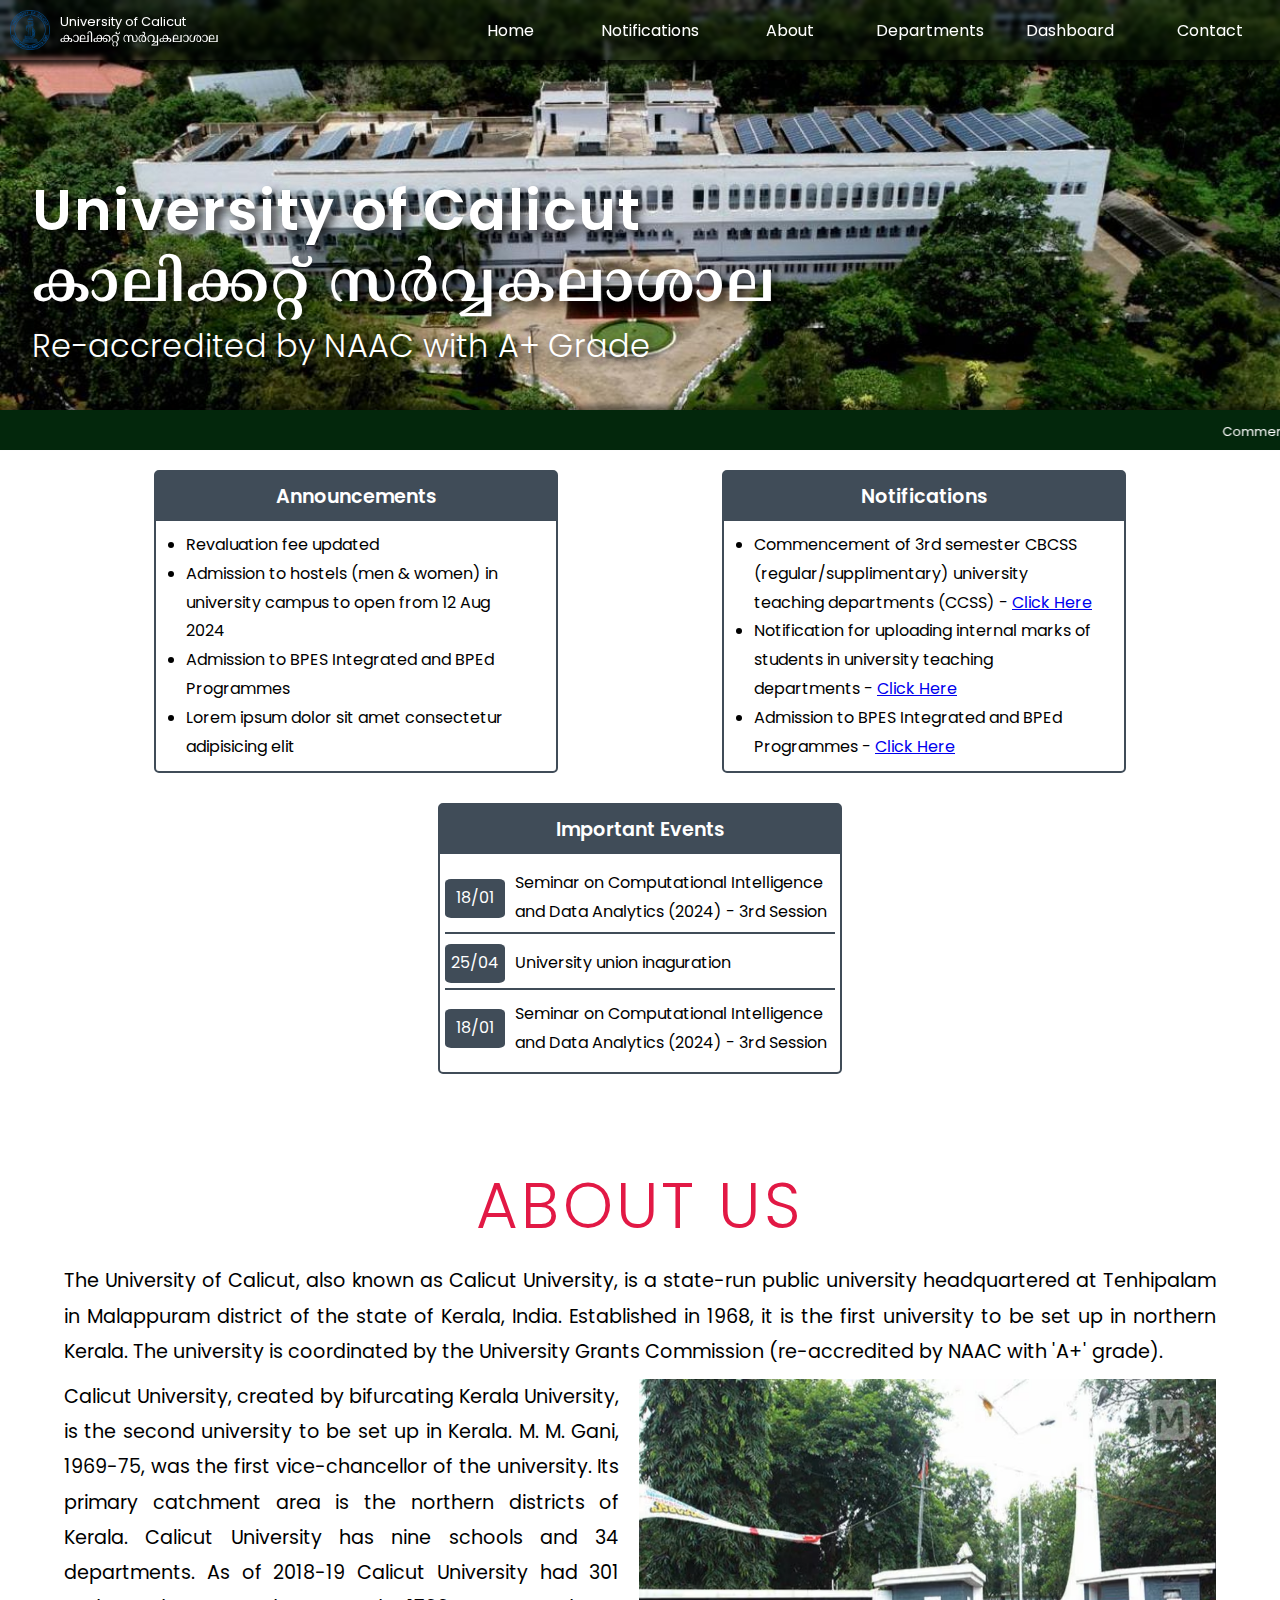
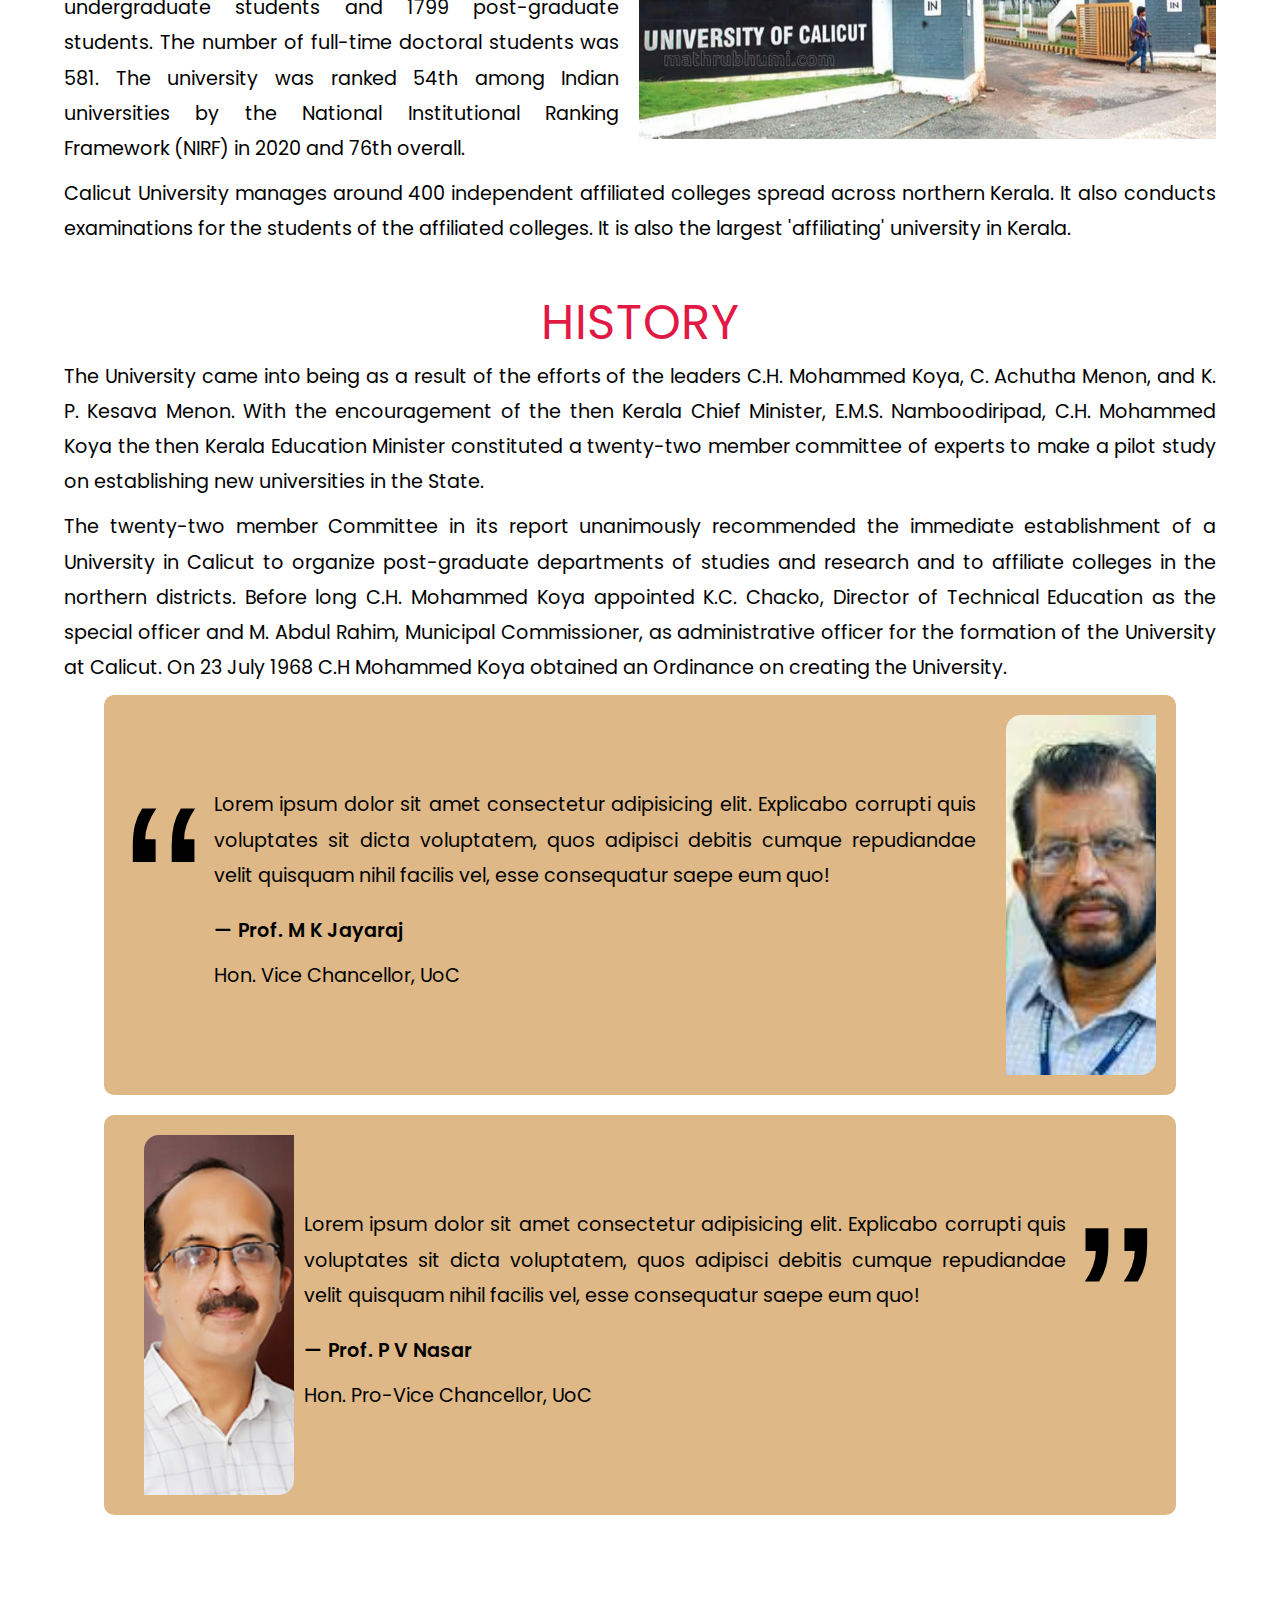
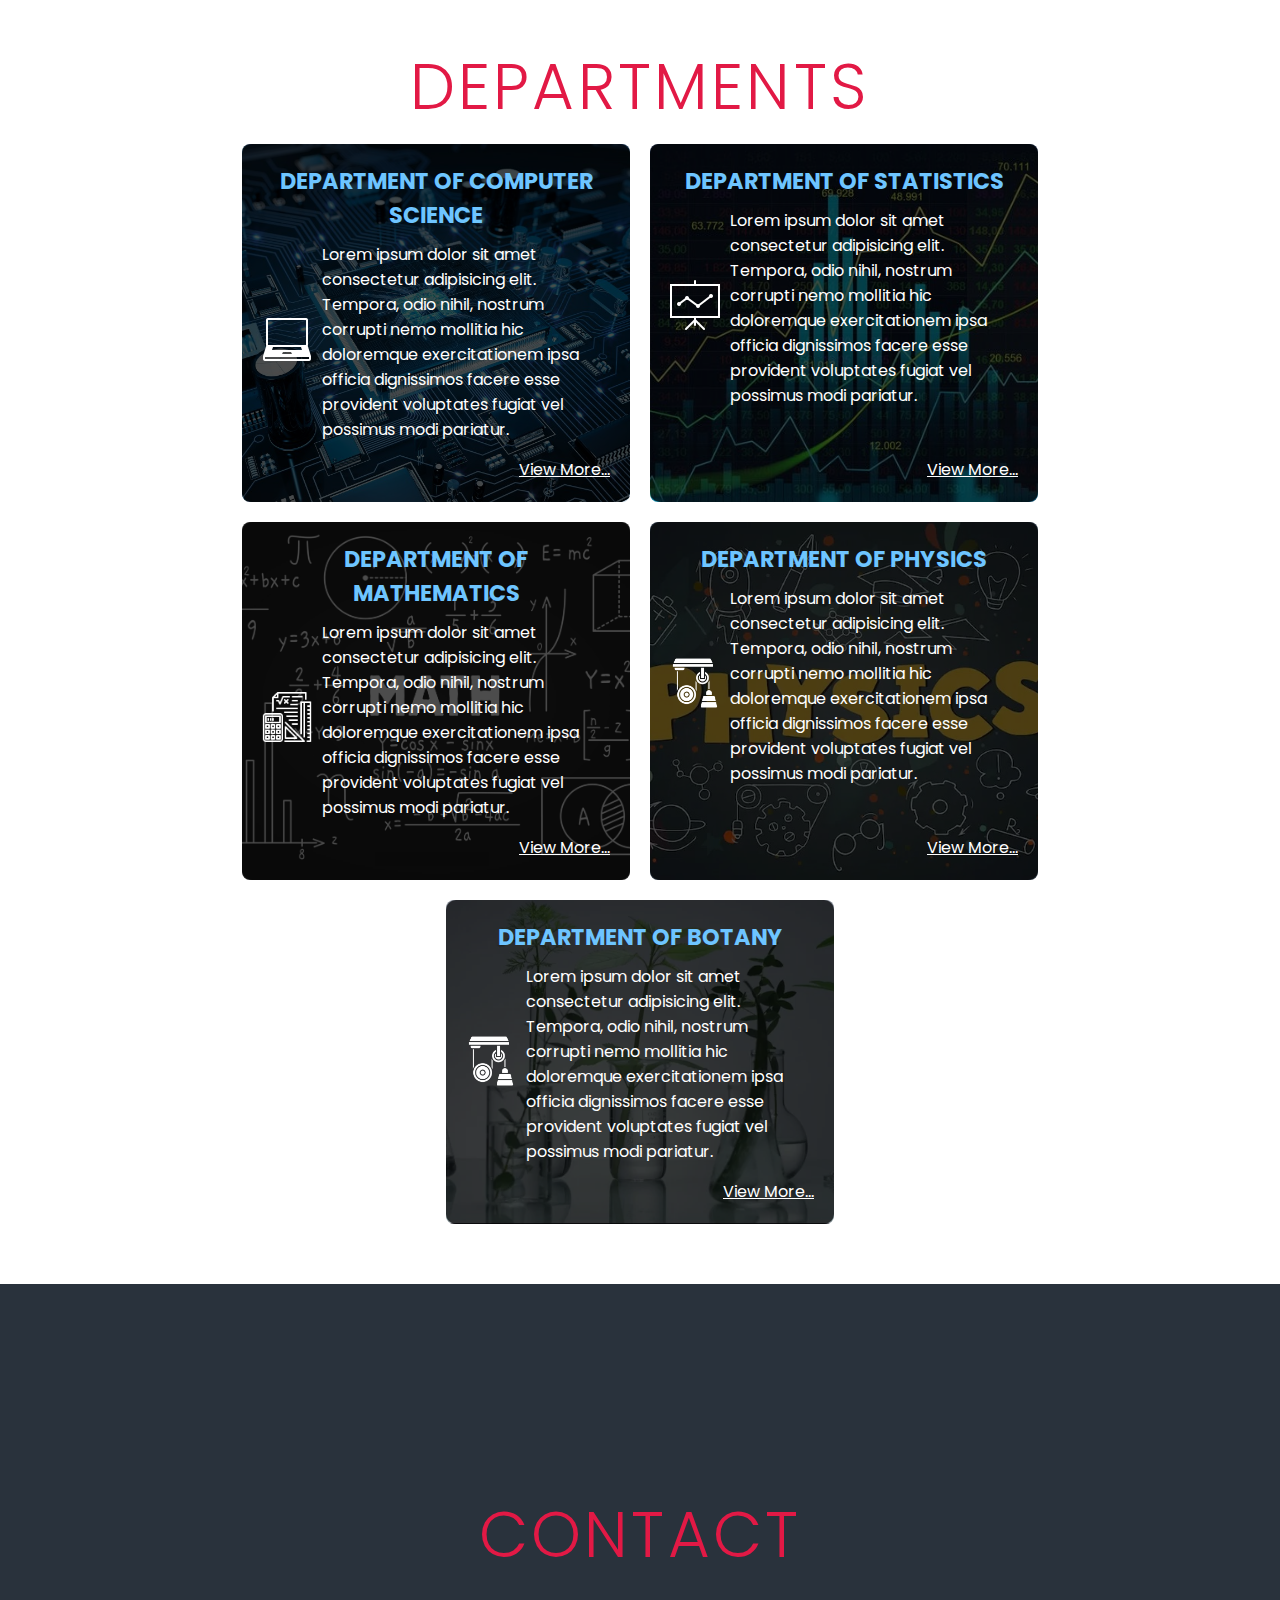
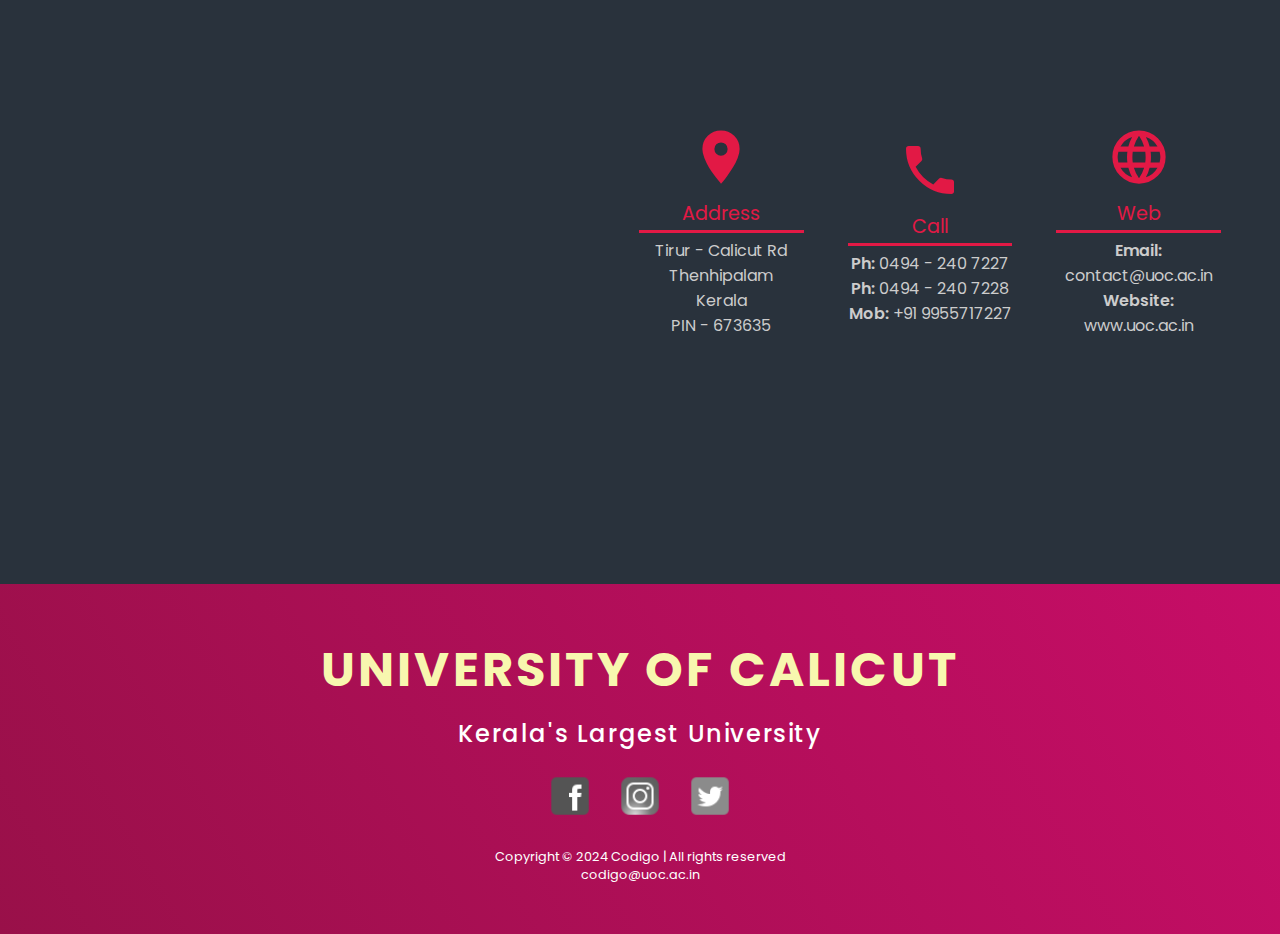
<file: index.html>
<!DOCTYPE html>
<html lang="en">
<head>
    <meta charset="UTF-8">
    <meta name="viewport" content="width=device-width, initial-scale=1.0">
    <title>University of Calicut</title>
    <link rel="stylesheet" href="https://fonts.googleapis.com/css2?family=Material+Symbols+Outlined:opsz,wght,FILL,GRAD@20..25,100..700,0..1,-50..200" />
    <link rel="stylesheet" href="https://fonts.googleapis.com/icon?family=Material+Icons">
    <link rel="stylesheet" href="style.css">
    <link rel="stylesheet" href="department.css">
    <link rel="stylesheet" href="notification.css">
    <link rel="stylesheet" href="contact.css">
</head>
<body>
    <aside id="sidebar">
        <div class="brand">
            <div class="logo">
                <img src="img/emblem-white.png" alt="university emblem">
            </div>
            <div class="name">
                <p>University of Calicut</p>
                <p class="mal">കാലിക്കറ്റ് സർവ്വകലാശാല</p>
            </div>
        </div>
        <nav class="nav">
            <ul class="sidemenu">
                <li class="close-button">
                    <a onclick=closeSidebar()>
                        <span class="material-symbols-outlined">
                            close
                        </span>
                    </a>
                </li>
                <li><a onclick=closeSidebar() href="#">Home</a></li>
                <li><a onclick=closeSidebar() href="#notifications">Notifications</a></li>
                <li><a onclick=closeSidebar() href="#about">About</a></li>
                <li><a onclick=closeSidebar() href="#department">Departments</a></li>
                <li><a onclick=showSubmenu() href="javascript:void(0);">Dashboard<i class="arrow down"></i></a>
                    <ul class="submenu">
                        <li><a onclick=closeSubmenu() href="javascript:void(0);">Student Portal</a></li>
                        <li><a onclick=closeSubmenu() href="javascript:void(0);">Faculty Login</a></li>
                        <li><a onclick=closeSubmenu() href="javascript:void(0);">Officials</a></li>
                    </ul>
                </li>
                <li><a onclick=closeSidebar() href="#contact">Contact</a></li>
            </ul>
        </nav>
    </aside>

    <!-- Section 1: Home -->
    <section id="banner" class="container">
        <header id="navbar">
            <div class="brand">
                <div class="logo">
                    <img src="img/emblem.webp" alt="university emblem">
                </div>
                <div class="name">
                    <p>University of Calicut</p>
                    <p class="mal">കാലിക്കറ്റ് സർവ്വകലാശാല</p>
                </div>
            </div>
            <nav class="nav">
                <ul class="navmenu">
                    <li class="hideOnMobile"><a href="#">Home</a></li>
                    <li class="hideOnMobile"><a href="#notifications">Notifications</a></li>
                    <li class="hideOnMobile"><a href="#about">About</a></li>
                    <li class="hideOnMobile"><a href="#department">Departments</a></li>
                    <li class="hideOnMobile"><a href="javascript:void(0);">Dashboard<i class="arrow down"></i></a>
                        <ul id="submenu" class="submenu">
                            <li><a href="javascript:void(0);">Student Portal</a></li>
                            <li><a href="javascript:void(0);">Faculty Login</a></li>
                            <li><a href="javascript:void(0);">Officials</a></li>
                        </ul>
                    </li>
                    <li class="hideOnMobile"><a href="#contact">Contact</a></li>
                    <li class="menu-button">
                        <a onclick=showSidebar()>
                            <span class="material-symbols-outlined">
                                menu
                            </span>
                        </a>
                    </li>
                </ul>
            </nav>
        </header>
        <div class="banner">
            
        </div>
        <div class="university">
            <h1>University of Calicut</h1>
            <h1 class="mal">കാലിക്കറ്റ് സർവ്വകലാശാല</h1>
            <h2>Re-accredited by NAAC with A+ Grade</h2>
        </div>
        <div class="scroll">
            <marquee onmouseover="this.stop()" onmouseout="this.start()">
                <a href="javascript:void(0);">Commencement of Calicut University Common Admission Test (CUCAT) - 2024</a> | <a href="#">Updated fee structure for various cources under CBCSS-UG/PG are now published in the website</a> | <a href="#">Shastrayan 2024 - Open House Multi-Day Event organized by UoC</a> | <a href="#">Visit calicut university YouTube channel for guidance on applying for hostel rooms through new portal</a>
            </marquee>
        </div>
    </section>

    <section id="notifications" class="container">
        <div class="notification-items">
            <div id="announcements" class="noti-item">
                <h2 class="noti-head">Announcements</h2>
                <div class="noti-wrapper">
                    <ul class="noti-list">
                        <li>Revaluation fee updated</li>
                        <li>Admission to hostels (men & women) in university campus to open from 12 Aug 2024</li>
                        <li>Admission to BPES Integrated and BPEd Programmes</li>
                        <li>Lorem ipsum dolor sit amet consectetur adipisicing elit</li>
                    </ul>
                </div>
            </div>

            <div id="announcements" class="noti-item">
                <h2 class="noti-head">Notifications</h2>
                <div class="noti-wrapper">
                    <ul class="noti-list">
                        <li>Commencement of 3rd semester CBCSS (regular/supplimentary) university teaching departments (CCSS) - <a href="javascript:void(0);">Click Here</a></li>
                        <li>Notification for uploading internal marks of students in university teaching departments - <a href="javascript:void(0);">Click Here</a></li>
                        <li>Admission to BPES Integrated and BPEd Programmes - <a href="javascript:void(0);">Click Here</a></li>
                    </ul>
                </div>
            </div>

            <div id="events" class="noti-item">
                <h2 class="noti-head">Important Events</h2>
                <div class="noti-wrapper">
                    <div class="noti-list">
                        <div class="event-item">
                            <div class="calander">
                                <p class="date">18/01</p>
                            </div>
                            <p class="desc">
                                Seminar on Computational Intelligence and Data Analytics (2024) - 3rd Session
                            </p>
                        </div>

                        <div class="event-item">
                            <div class="calander">
                                <p class="date">25/04</p>
                            </div>
                            <p class="desc">
                                University union inaguration
                            </p>
                        </div>

                        <div class="event-item">
                            <div class="calander">
                                <p class="date">18/01</p>
                            </div>
                            <p class="desc">
                                Seminar on Computational Intelligence and Data Analytics (2024) - 3rd Session
                            </p>
                        </div>
                    </div>
                </div>
            </div>
        </div>
    </section>

    <section id="about">
        <div class="about container">
            <h1 class="section-title">About Us</h1>
            <div id="top-content">
                <p>
                    The University of Calicut, also known as Calicut University, is a state-run public university headquartered at Tenhipalam in Malappuram district of the state of Kerala, India. Established in 1968, it is the first university to be set up in northern Kerala. The university is coordinated by the University Grants Commission (re-accredited by NAAC with 'A+' grade).
                </p>
                <img src="img/cumini.avif" alt="image of calicut university">
                <p>
                    Calicut University, created by bifurcating Kerala University, is the second university to be set up in Kerala. M. M. Gani, 1969-75, was the first vice-chancellor of the university. Its primary catchment area is the northern districts of Kerala. Calicut University has nine schools and 34 departments. As of 2018-19 Calicut University had 301 undergraduate students and 1799 post-graduate students. The number of full-time doctoral students was 581. The university was ranked 54th among Indian universities by the National Institutional Ranking Framework (NIRF) in 2020 and 76th overall.
                </p>
                <p>
                    Calicut University manages around 400 independent affiliated colleges spread across northern Kerala. It also conducts examinations for the students of the affiliated colleges. It is also the largest 'affiliating' university in Kerala.
                </p>
            </div>
            
            <h2 class="sub-title">History</h2>
            <p>
                The University came into being as a result of the efforts of the leaders C.H. Mohammed Koya, C. Achutha Menon, and K. P. Kesava Menon. With the encouragement of the then Kerala Chief Minister, E.M.S. Namboodiripad, C.H. Mohammed Koya the then Kerala Education Minister constituted a twenty-two member committee of experts to make a pilot study on establishing new universities in the State.
            </p>
            <p>
                The twenty-two member Committee in its report unanimously recommended the immediate establishment of a University in Calicut to organize post-graduate departments of studies and research and to affiliate colleges in the northern districts. Before long C.H. Mohammed Koya appointed K.C. Chacko, Director of Technical Education as the special officer and M. Abdul Rahim, Municipal Commissioner, as administrative officer for the formation of the University at Calicut. On 23 July 1968 C.H Mohammed Koya obtained an Ordinance on creating the University.
            </p>
            <div class="comments">
                <div class="comment">
                    <p class="quote">&#8220</p>
                    <div class="comment-body">
                        <p>Lorem ipsum dolor sit amet consectetur adipisicing elit. Explicabo corrupti quis voluptates sit dicta voluptatem, quos adipisci debitis cumque repudiandae velit quisquam nihil facilis vel, esse consequatur saepe eum quo!</p>
                        <p class="commentor-name">&#8212; Prof. M K Jayaraj</p>
                        <p class="comment-auth">Hon. Vice Chancellor, UoC</p>
                    </div>
                    <img src="img/vc.jfif" alt="vc of cu">
                </div>

                <div class="comment" id="pvc">
                    <img src="img/pro-vc1.jpg" alt="vc of cu">
                    <div class="comment-body">
                        <p>Lorem ipsum dolor sit amet consectetur adipisicing elit. Explicabo corrupti quis voluptates sit dicta voluptatem, quos adipisci debitis cumque repudiandae velit quisquam nihil facilis vel, esse consequatur saepe eum quo!</p>
                        <p class="commentor-name">&#8212; Prof. P V Nasar</p>
                        <p class="comment-auth">Hon. Pro-Vice Chancellor, UoC</p>
                    </div>
                    <p class="quote">&#8221;</p>
                </div>
            </div>
        </div>
    </section>

    <!-- Section 3: Departmenmts -->
    <section id="department">
        <h1 class="section-title">Departments</h1>
        <div class="departments container">
            <div class="dept-item cs">
                <h1 class="dept-head">Department of Computer Science</h1>
                <div class="dept-body">
                    <div class="icon">
                        <img src="[data-uri]">
                    </div>
                    <p class="content">
                        Lorem ipsum dolor sit amet consectetur adipisicing elit. Tempora, odio nihil, nostrum corrupti nemo mollitia hic doloremque exercitationem ipsa officia dignissimos facere esse provident voluptates fugiat vel possimus modi pariatur.
                    </p>
                </div>
                <p class="view"><a class="view-more" href="#">View More...</a></p>
            </div>

            <div class="dept-item stati">
                <h1 class="dept-head">Department of Statistics</h1>
                <div class="dept-body">
                    <div class="icon">
                        <img src="[data-uri]">
                    </div>
                    <p class="content">
                        Lorem ipsum dolor sit amet consectetur adipisicing elit. Tempora, odio nihil, nostrum corrupti nemo mollitia hic doloremque exercitationem ipsa officia dignissimos facere esse provident voluptates fugiat vel possimus modi pariatur.
                    </p>
                </div>
                <p class="view"><a class="view-more" href="#">View More...</a></p>
            </div>

            <div class="dept-item mat">
                <h1 class="dept-head">Department of Mathematics</h1>
                <div class="dept-body">
                    <div class="icon">
                        <img src="[data-uri]">
                    </div>
                    <p class="content">
                        Lorem ipsum dolor sit amet consectetur adipisicing elit. Tempora, odio nihil, nostrum corrupti nemo mollitia hic doloremque exercitationem ipsa officia dignissimos facere esse provident voluptates fugiat vel possimus modi pariatur.
                    </p>
                </div>
                <p class="view"><a class="view-more" href="#">View More...</a></p>
            </div>

            <div class="dept-item phy">
                <h1 class="dept-head">Department of Physics</h1>
                <div class="dept-body">
                    <div class="icon">
                        <img src="[data-uri]">
                    </div>
                    <p class="content">
                        Lorem ipsum dolor sit amet consectetur adipisicing elit. Tempora, odio nihil, nostrum corrupti nemo mollitia hic doloremque exercitationem ipsa officia dignissimos facere esse provident voluptates fugiat vel possimus modi pariatur.
                    </p>
                </div>
                <p class="view"><a class="view-more" href="#">View More...</a></p>
            </div>

            <div class="dept-item bot">
                <h1 class="dept-head">Department of Botany</h1>
                <div class="dept-body">
                    <div class="icon">
                        <img src="[data-uri]">
                    </div>
                    <p class="content">
                        Lorem ipsum dolor sit amet consectetur adipisicing elit. Tempora, odio nihil, nostrum corrupti nemo mollitia hic doloremque exercitationem ipsa officia dignissimos facere esse provident voluptates fugiat vel possimus modi pariatur.
                    </p>
                </div>
                <p class="view"><a class="view-more" href="#">View More...</a></p>
            </div>
        </div>
    </section>

    <!-- Conmtact section -->
    <section id="contact">
        <div class="contact container">
            <h1 class="section-title">Contact</h1>
            <div class="contact-content">
                <div class="map">
                    <iframe src="https://www.google.com/maps/embed?pb=!1m18!1m12!1m3!1d3914.7225133027287!2d75.89266047502977!3d11.134031952495855!2m3!1f0!2f0!3f0!3m2!1i1024!2i768!4f13.1!3m3!1m2!1s0x3ba651d12ad11f7d%3A0xcdc1f327bd56c1a3!2sUniversity%20of%20Calicut!5e0!3m2!1sen!2sin!4v1722660975995!5m2!1sen!2sin" width="400" height="300" style="border:0;" allowfullscreen="" loading="lazy" referrerpolicy="no-referrer-when-downgrade"></iframe>
                </div>
                <div class="info">
                    <div class="info-item">
                        <i class="material-icons icon">location_on</i>
                        <h3 class="info-title">Address</h3>
                        <hr>
                        <p class="info-content">Tirur - Calicut Rd<br>Thenhipalam<br>Kerala<br>PIN - 673635</p>
                    </div>

                    <div class="info-item">
                        <i class="material-icons icon">call</i>
                        <h3 class="info-title">Call</h3>
                        <hr>
                        <p class="info-content">
                            <span style="font-weight: 600">Ph:</span> 0494 - 240 7227<br>
                            <span style="font-weight: 600">Ph:</span> 0494 - 240 7228<br>
                            <span style="font-weight: 600">Mob:</span> +91 9955717227</p>
                    </div>

                    <div class="info-item">
                        <i class="material-icons icon">language</i>
                        <h3 class="info-title">Web</h3>
                        <hr>
                        <p class="info-content"><span style="font-weight: 600">Email:</span> <a href="#contact">contact@uoc.ac.in</a></p>
                        <p class="info-content"><span style="font-weight: 600">Website:</span> <a href="https://www.uoc.ac.in/">www.uoc.ac.in</a></p>
                    </div>
                </div>
            </div>
        </div>
    </section>

    <section id="footer">
        <div class="footer container">
            <div class="foot-brand">
                <h1>University of Calicut</h1>
                <p>Kerala's Largest University</p>
                <div class="social-icon">
                    <div class="social-item">
                        <a href="javascript:void(0);">
                            <img src="[data-uri]">
                        </a>
                    </div>
                    <div class="social-item">
                        <a href="javascript:void(0);"><img src="[data-uri]"></a>
                    </div>
                    <div class="social-item">
                        <a href="javascript:void(0);"><img src="[data-uri]"></a>
                    </div>
                </div>
            </div>
            <p>Copyright &copy; 2024 Codigo | All rights reserved</p>
            <p>codigo@uoc.ac.in</p>
        </div>
    </section>

    <script src="script.js"></script>
</body>
</html>
</file>
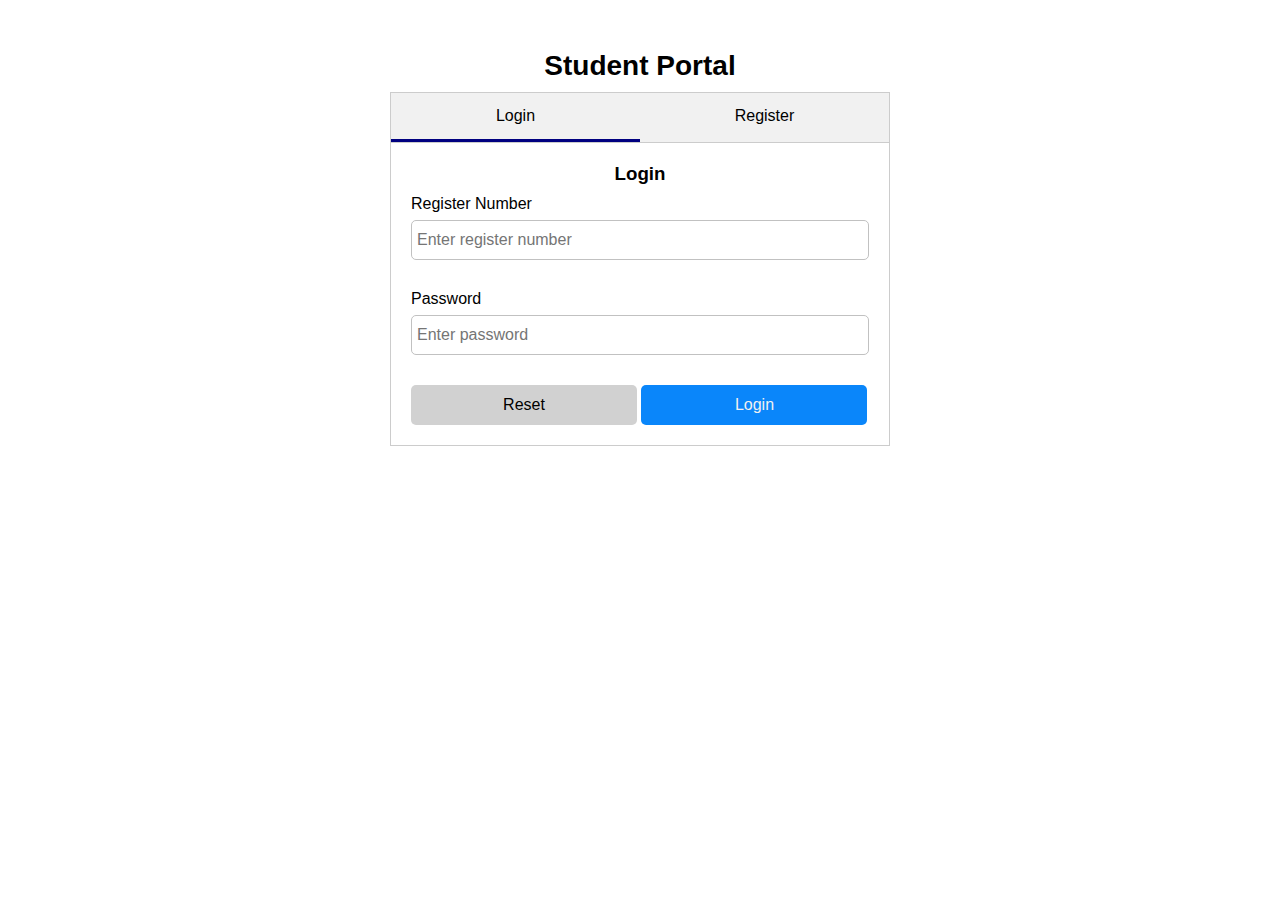
<file: form.html>
<!DOCTYPE html>
<html lang="en">
<head>
    <meta charset="UTF-8">
    <meta name="viewport" content="width=device-width, initial-scale=1.0">
    <title>Student Form</title>
    <link rel="stylesheet" href="form.css">
    <link rel="preconnect" href="https://fonts.googleapis.com">
</head>
<body>
    <section id="form">
        <div class="form-container">
            <h1 id="form-heading">Student Portal</h1>

            <div class="tab">
                <button class="tablinks" onclick="openForm(event, 'login')" id="defaultOpen">Login</button>
                <button class="tablinks" onclick="openForm(event, 'register')">Register</button>
            </div>
            
            <div class="tab-body">
                <form action="?" id="login" class="tabcontent">
                    <h3 class="form-heading">Login</h3>
                    <div class="input-item">
                        <label for="login-register-number">Register Number</label>
                        <input name="login-register-number" id="login-register-number" type="text" placeholder="Enter register number" onblur=validateUsername()>
                        <p class="error"></p>
                    </div>
                    
                    <div class="input-item">
                        <label for="login-password">Password</label>
                        <input name="login-password" id="login-password" type="password" placeholder="Enter password">
                        <p class="error"></p>
                    </div>

                    <div class="controls">
                        <input type="reset" name="login-reset" value="Reset">
                        <input type="submit" name="login" value="Login" onclick=validateUsername()>
                    </div>
                </form>
                
                <form action="?" id="register" class="tabcontent">
                    <h3>Register</h3>
                    <div class="input-item">
                        <label for="name">Name of Student <span class="mandatory">*</span></label>
                        <input name="name" id="name" type="text" placeholder="Enter student name">
                        <p class="error"></p>
                    </div>

                    <div class="input-item">
                        <label for="register-number">Register Number <span class="mandatory">*</span></label>
                        <input name="register-number" id="register-number" type="text" placeholder="Enter student name">
                        <p class="error"></p>
                    </div>

                    <div class="input-item">
                        <label for="institution-name">Type of Institution</label>
                        <select name="institution-name" id="institution-name">
                            <option value="cu-campus">University Campus</option>
                            <option value="aff-college">Affiliated Colleges</option>
                            <option value="autonomous">Autonomous Colleges</option>
                            <option value="autonomous">Distance Education</option>
                        </select>
                        <p class="error"></p>
                    </div>

                    <div class="row">
                        <div class="input-item">
                            <label for="dob">Date of Birth <span class="mandatory">*</span></label>
                            <input name="dob" id="dob" type="date" placeholder="Enter student name">
                            <p class="error"></p>
                        </div>

                        <div class="combo-input-item">
                            <p>Gender <span class="mandatory">*</span></p>
                            <div class="options">
                                <input name="gender" id="male" type="radio" value="Male">
                                <label for="gender">Male</label>

                                <input name="gender" id="female" type="radio" value="Female">
                                <label for="gender">Female</label>

                                <input name="gender" id="other" type="radio" value="Female">
                                <label for="gender">Other</label>
                            </div>
                            <p class="error"></p>
                        </div>
                    </div>

                    <div class="input-item">
                        <label for="mob-number">Mobile Number <span class="mandatory">*</span></label>
                        <input name="mob-number" id="mob-number" type="text" placeholder="Enter mobile name">
                        <p class="error"></p>
                    </div>
                    
                    <div class="input-item">
                        <label for="password">Password <span class="mandatory">*</span></label>
                        <input name="password" id="password" type="password" placeholder="Enter password">
                        <p class="error"></p>
                    </div>

                    <div class="controls">
                        <input type="reset" value="Reset">
                        <input type="submit" value="Register" onclick=validateUsername()>
                    </div>
                </form>
            </div>
        </div>
    </section>

    <script src="form.js"></script>
</body>
</html>
</file>
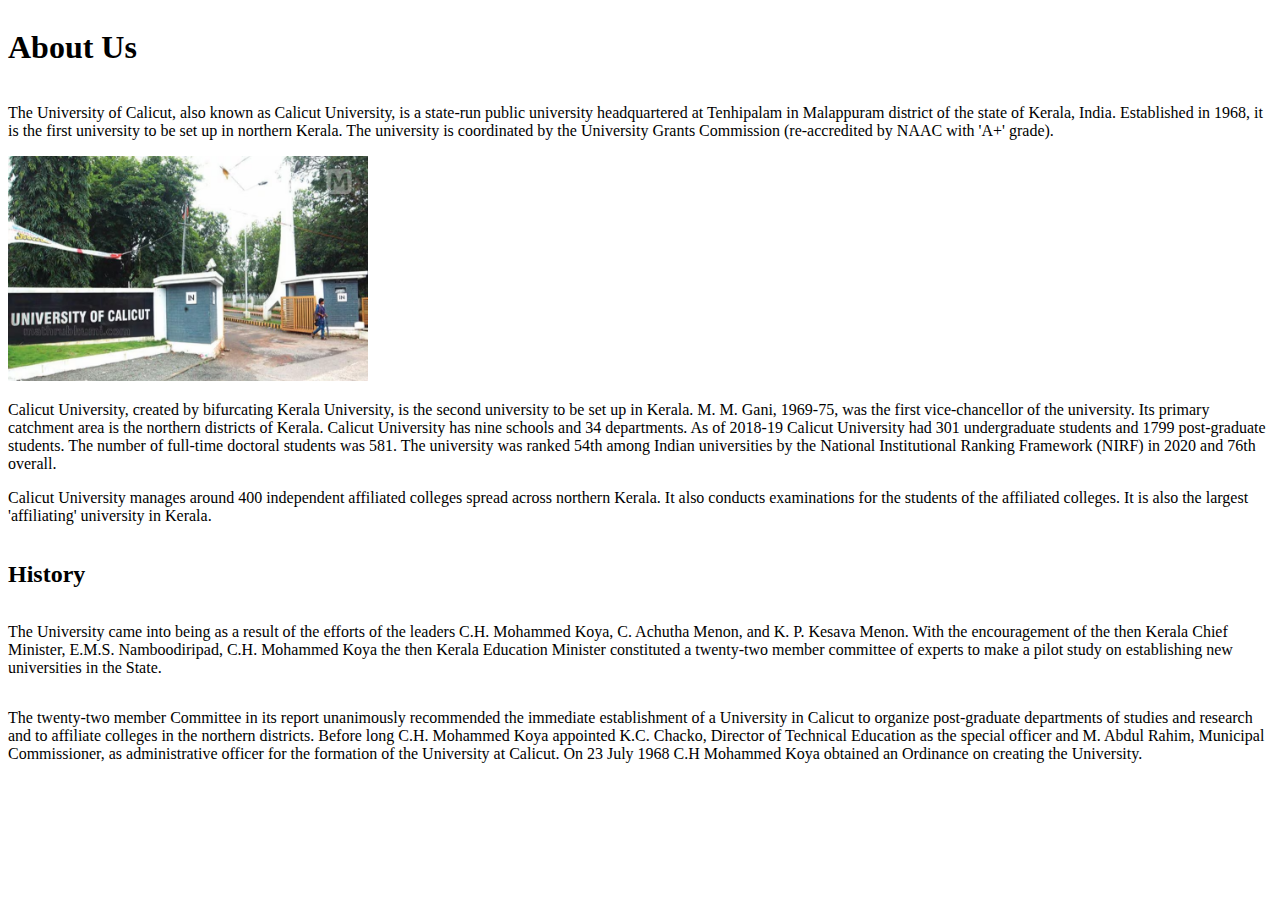
<file: qutation.html>
<!DOCTYPE html>
<html lang="en">
<head>
    <meta charset="UTF-8">
    <meta name="viewport" content="width=device-width, initial-scale=1.0">
    <title>Document</title>

    <style>
        .container {
            display: flex;
            flex-direction: column;
        }

        #about img {
            float: none;
            width: 40vh;
        }
    </style>
</head>
<body>
    <section id="about">
        <div class="about container">
            <h1 class="section-title">About Us</h1>
            <div id="top">
                <p>
                    The University of Calicut, also known as Calicut University, is a state-run public university headquartered at Tenhipalam in Malappuram district of the state of Kerala, India. Established in 1968, it is the first university to be set up in northern Kerala. The university is coordinated by the University Grants Commission (re-accredited by NAAC with 'A+' grade).
                </p>
                    <img src="img/cumini.avif" alt="image of calicut university">
                <p>
                    Calicut University, created by bifurcating Kerala University, is the second university to be set up in Kerala. M. M. Gani, 1969-75, was the first vice-chancellor of the university. Its primary catchment area is the northern districts of Kerala. Calicut University has nine schools and 34 departments. As of 2018-19 Calicut University had 301 undergraduate students and 1799 post-graduate students. The number of full-time doctoral students was 581. The university was ranked 54th among Indian universities by the National Institutional Ranking Framework (NIRF) in 2020 and 76th overall.
                </p>
                <p>
                    Calicut University manages around 400 independent affiliated colleges spread across northern Kerala. It also conducts examinations for the students of the affiliated colleges. It is also the largest 'affiliating' university in Kerala.
                </p>
            </div>
            
            <h2 class="sub-title">History</h2>
            <p>
                The University came into being as a result of the efforts of the leaders C.H. Mohammed Koya, C. Achutha Menon, and K. P. Kesava Menon. With the encouragement of the then Kerala Chief Minister, E.M.S. Namboodiripad, C.H. Mohammed Koya the then Kerala Education Minister constituted a twenty-two member committee of experts to make a pilot study on establishing new universities in the State.
            </p>
            <p>
                The twenty-two member Committee in its report unanimously recommended the immediate establishment of a University in Calicut to organize post-graduate departments of studies and research and to affiliate colleges in the northern districts. Before long C.H. Mohammed Koya appointed K.C. Chacko, Director of Technical Education as the special officer and M. Abdul Rahim, Municipal Commissioner, as administrative officer for the formation of the University at Calicut. On 23 July 1968 C.H Mohammed Koya obtained an Ordinance on creating the University.
            </p>
        </div>
    </section>
</body>
</html>
</file>
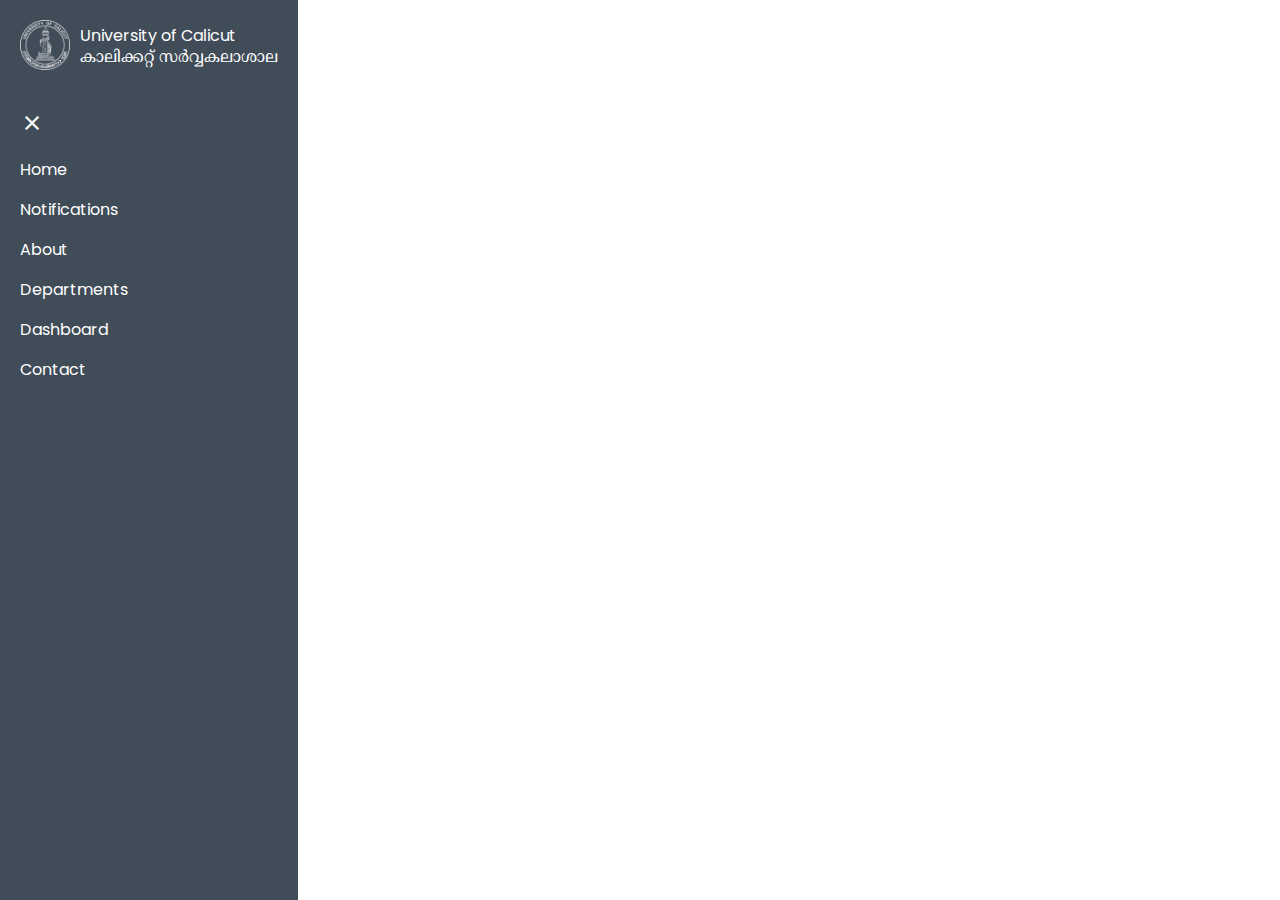
<file: sidemenu.html>
<!DOCTYPE html>
<html lang="en">
<head>
    <meta charset="UTF-8">
    <meta name="viewport" content="width=device-width, initial-scale=1.0">
    <title>Document</title>
    <link rel="stylesheet" href="https://fonts.googleapis.com/css2?family=Material+Symbols+Outlined:opsz,wght,FILL,GRAD@20..25,100..700,0..1,-50..200" />
    <link rel="stylesheet" href="sidebar.css" />
</head>
<body>
    <aside id="sidebar">
        <div class="brand">
            <div class="logo">
                <img src="img/emblem-white.png" alt="university emblem">
            </div>
            <div class="name">
                <p>University of Calicut</p>
                <p class="mal">കാലിക്കറ്റ് സർവ്വകലാശാല</p>
            </div>
        </div>
        <nav class="nav">
            <ul class="sidemenu">
                <li class="close-button">
                    <a onclick=closeSidebar()>
                        <span class="material-symbols-outlined">
                            close
                        </span>
                    </a>
                </li>
                <li><a onclick=closeSidebar() href="#">Home</a></li>
                <li><a onclick=closeSidebar() href="#notifications">Notifications</a></li>
                <li><a onclick=closeSidebar() href="#about">About</a></li>
                <li><a onclick=closeSidebar() href="#department">Departments</a></li>
                <li><a onclick=closeSidebar() href="#">Dashboard<i class="arrow down"></i></a>
                    <ul class="submenu">
                        <li><a href="#">Student Portal</a></li>
                        <li><a href="#">Faculty Login</a></li>
                        <li><a href="#">Officials</a></li>
                    </ul>
                </li>
                <li><a onclick=closeSidebar() href="#contact">Contact</a></li>
            </ul>
        </nav>
    </aside>
</body>
</html>
</file>
<file: style.css>
@import url('https://fonts.googleapis.com/css2?family=Poppins:ital,wght@0,100;0,200;0,300;0,400;0,500;0,600;0,700;0,800;0,900;1,100;1,200;1,300;1,400;1,500;1,600;1,700;1,800;1,900&display=swap');
@import url('https://fonts.googleapis.com/css2?family=Noto+Serif+Malayalam:wght@100..900&family=Poppins:ital,wght@0,100;0,200;0,300;0,400;0,500;0,600;0,700;0,800;0,900;1,100;1,200;1,300;1,400;1,500;1,600;1,700;1,800;1,900&display=swap');

* {
    padding: 0;
    margin: 0;
}

html {
    scroll-behavior: smooth;
}

body {
    font-family: 'Poppins', sans-serif;
    width: 100%;
}

/* Styles for header */
#banner {
    position: relative;;
}

#banner #navbar {
    position: fixed;
    top: 0;
    background-color: rgba(0, 0, 0, 0.4);
    backdrop-filter: blur(2px);
    box-shadow: 0 5px 5px rgba(0, 0, 0, 0.8);
    display: flex;
    align-items: center;
    height: 60px;
    width: 100%;
    z-index: 999;
    transition: transform 0.3s ease-in-out;
}

aside#sidebar {
    background-color: #404c58;
    z-index: 1000;
}

/* Styles for menu */
#navbar nav {
    width: 100%;
    height: 100%;
}

#navbar nav ul {
    list-style-type: none;
    display: flex;
    justify-content: flex-end;
    align-items: center;
    height: 100%;
}

#navbar nav ul li {
    height: 100%;
    width: 140px;
    display: flex;
    align-items: center;
    justify-content: center;
}

#navbar nav ul.navmenu li.menu-button {
    min-width: 0;
    width: 40px;
    display: none;
}

#navbar nav ul li a {
    text-decoration: none;
    color: #fff;
    display: block;
    height: 100%;
    width: 100%;
    display: flex;
    align-items: center;
    justify-content: center;
}

#navbar nav ul li a:hover {
    color: rgb(255, 75, 114);
}

#navbar ul.submenu {
    display: none;
    background-color: rgba(0, 0, 0, 0.4);
    position: absolute;
    top: 60px;
    height: fit-content;
    width: fit-content;
    border-radius: 0 0 10px 10px;
    transition: 0.3s ease;
}

#navbar .submenu li {
    height: 40px;
    width: 140px;
}

#navbar .submenu li:hover {
    background-color: rgba(0, 0, 0, 0.8);
}

#navbar .submenu li:last-child {
    border-radius: 0 0 10px 10px;
}

#navbar .navmenu li:hover ul.submenu {
    display: block;
}

.menu-button:hover, .close-button:hover {
    cursor: pointer;
}

/* Sidebar styles */
aside {
    background-color: #404c58;
    width: max-content;
    height: 100%;
    position: fixed;
    top: 0;
    right: 0;
    display: none;
}

aside#sidebar .brand {
    display: flex;
    align-items: center;
    justify-content: center;
    gap: 10px;
    padding: 20px;
}

aside .logo {
    width: 50px;
    height: 50px;
}

aside .logo img {
    width: 100%;
    height: 100%;
    object-fit: cover;
}

aside#sidebar .brand .name {
    color: #fff;
}

aside#sidebar nav {
    margin-top: 20px;
}

aside#sidebar nav ul {
    list-style-type: none;
}

aside#sidebar nav ul li a {
    text-decoration: none;
    color: #fff;
    line-height: 3rem;
    display: block;
    padding-left: 40px;
}

aside#sidebar nav ul li a:hover {
    color: rgb(253, 42, 88);
}

aside#sidebar nav ul.sidemenu li ul.submenu {
    display: none;
    transition: 1s ease;
}

aside#sidebar nav ul.sidemenu li:hover ul.submenu {
    display: block;
}

aside#sidebar nav ul li ul.submenu li a {
    padding-left: 50px;
}
/* End of styles for sidebar */

/* Styles for university logo and name */
.brand {
    display: flex;
    align-items: center;
}

.logo {
    width: 40px;
    height: 40px;
    margin: auto 10px;
}

.logo img {
    width: 100%;
    height: 100%;
}

.name {
    margin: auto 0;
    min-width: 190px;
}

.name p {
    font-size: 0.8rem;
    color: #fff;
}

.mal {
    font-family: 'Noto Serif Malayalam';
}
/* End of header styles */

/* Responsive navbar and sidebar */
@media(max-width: 1090px) {
    #navbar nav ul.navmenu li.hideOnMobile {
        display: none;
    }

    #navbar nav ul.navmenu li.menu-button {
        display: flex;
    }
}

@media(min-width: 1090px) {
    aside#sidebar {
        width: 0;
        display: none;
    }
}

@media(max-width: 400px) {
    header#sidebar {
        width: 100%;
    }
}
/* End of responsive navbar and sidebar */

.container {
    min-height: 100vh;
    width: 100%;
    display: flex;
    align-items: center;
    justify-content: center;
}

.section-title {
    font-size: 4rem;
    font-weight: 300;
    margin-bottom: 10px;
    text-transform: uppercase;
    letter-spacing: .2rem;
    text-align: center;
    color: rgb(226, 25, 69);
}

#banner {
    background-image: url('img/cu.jpg');
    background-size: cover;
    background-repeat: no-repeat;
    background-position: center 10%;
    min-height: 50vh;
    position: relative;
    top: 0
}

@media (max-width: 900px) {
    #banner {
        background-position: top;
    }
}

@media (max-width: 900px) {
    .section-title {
        font-size: 3rem;
    }
}

@media (max-width: 450px) {
    .section-title {
        font-size: 2rem;
    }
}

/* Scroll */
#banner .scroll {
    display: flex;
    position: absolute;
    bottom: 0;
    align-items: center;
    width: 100%;
    height: 40px;
    background-color: rgb(3, 39, 12);
    box-shadow: 0 -5px 5px rgba(0, 0, 0, 0.4);
    color: #fff;
}

#banner .scroll a {
    text-decoration: none;
    color: #FFF;
    font-weight: 400;
    font-size: 0.8rem;
}

#banner .scroll a:hover {
    text-decoration: none;
    color: rgb(255, 19, 98);
}

.university h1 {
    color: #fff;
    font-size: 3.5rem;
    letter-spacing: .1rem;
    font-weight: 600;
}

.university h2 {
    font-size: 2rem;
    font-weight: 300;
}

.university {
    color: #fff;
    position: absolute;
    left: 2rem;
    bottom: 5rem;
    text-shadow: 5px 5px 10px rgba(0, 0, 0, 0.8);
}

@media (max-width: 1100px) {
    .university h1 {
        font-size: 2rem;
    }

    .university h2 {
        font-size: 1.2rem;
    }
}

@media (max-width: 420px) {
    .university h1 {
        font-size: 1.5rem;
    }

    .university h2 {
        font-size: 1rem;
    }
}


/* Footer */
#footer {
    background-image: linear-gradient(60deg, #991049 0%, #c70d67 100%);
}

#footer .footer {
    min-height: 200px;
    flex-direction: column;
    padding-top: 50px;
    padding-bottom: 50px;
    text-align: center;
}

#footer .footer .foot-brand h1 {
    font-size: 3rem;
    text-transform: uppercase;
    color: rgb(248, 247, 175);
    letter-spacing: .2rem;
}

@media (max-width: 600px) {
    #footer .footer .foot-brand h1 {
        font-size: 2rem;
    }
}

#footer .footer .foot-brand p {
    font-size: 1.5rem;
    color: white;
    font-weight: 500;
    letter-spacing: .1rem;
    margin-top: 10px;
    margin-bottom: 10px;
}

#footer .social-icon {
    display: flex;
    justify-content: center;
    margin: 20px 0;
}

#footer .social-item {
    margin: 0 10px;
    box-shadow: 10px black;
}

#footer .social-item img {
    width: 50px;
    height: 50px;
    filter: grayscale(1);
    transition: .3s ease filter;
}

#footer .social-item img:hover {
    filter: grayscale(0);
}

#footer p {
    color: white;
    font-size: 0.8rem;
}

/* About */
.sub-title {
    font-family: 'Poppins', sans-serif;
    font-size: 3rem;
    font-weight: 400;
    text-transform: uppercase;
    margin-top: 30px;
    color: rgb(226, 25, 69);
}

#about {
    padding: 5vw;
}

#about .container {
    flex-direction: column;
}

#about .container p {
    font-size: 1.2rem;;
    line-height: 2.2rem;
    text-align: justify;
    margin-bottom: 10px;
}

#about img {
    height: 40vh;
    float: right;
    margin-left: 20px;
}

@media (max-width: 500px) {
    #about img {
        width: 100%;
        height: auto;
    }
}

.comments {
    display: flex;
    gap: 20px;
    margin: 0 40px;
    flex-wrap: wrap;
}

.comments .comment {
    display: flex;
    flex-basis: 100%;
    align-items: center;
    justify-content: center;
    gap: 10px;
    background-color: burlywood;
    padding: 20px;
    border-radius: 10px;
}

.comments .comment .comment-body {
    text-align: right;
}

.comments .comment .commentor-name {
    font-weight: 600;
    margin-top: 20px;
    font-size: 1.5rem;
}

.comments .comment img {
    width: 150px;
    height: 150px;
    object-fit: cover;
    border-radius: 15px 0;
    margin: auto 0;
}

#about .comments .comment .quote {
    font-size: 15rem;
    font-family: sans-serif;
}

@media (min-width: 1300px) {
    .comments .comment {
        flex-basis: 45%;
    }
}

@media (max-width: 800px) {
    .comments {
        margin: 0;
    }
}

@media (max-width: 600px) {
    .comments .comment .quote {
        display: none;
    }
}

@media (max-width: 500px) {
    .comments .comment {
        display: flex;
        flex-direction: column;
    }

    .comments .comment img {
        max-height: 200px;
        object-fit: cover;
        order: 2;
    }
}
</file>
<file: department.css>
#department {
    padding: 60px;
}

.departments {
    display: flex;
    flex-wrap: wrap;
    gap: 20px;
    align-items: stretch;
    justify-items: center;
    align-content: flex-start;
    justify-content: center;
}

.departments .dept-item {
    padding: 20px;
    border-radius: 0.5rem;
    background-position: center;
    background-repeat: no-repeat;
    background-size: cover;
    position: relative;
    z-index: 1;
    display: flex;
    flex-direction: column;
    align-items: stretch;
    flex-basis: 30%;
    position: relative;
}

.departments .dept-item::after{
    content: '';
    position: absolute;
    left: 0;
    top: 0;
    height: 100%;
    width: 100%;
    border-radius: 10px;
    background-color: black;
    opacity: 0.7;
    z-index: -1;
    transition: opacity 0.4s ease;
}

.departments .dept-item:hover::after{
    opacity: 0.9;
}

.cs {
    background-image: url('bg/cs-bg.jpg');
}

.stati {
    background-image: url('bg/stati-bg.jpg');
}

.mat {
    background-image: url('bg/mat-bg.jpg');
}

.phy {
    background-image: url('bg/physics-bg.jpg');
}

.bot {
    background-image: url('bg/bot.webp');
}

.departments .dept-item .dept-head{
    color: rgb(110, 197, 255);
    margin-bottom: 10px;
    font-size: 1.4rem;
    text-transform: uppercase;
    text-align: center;
}

.departments .dept-item .dept-body {
    display: flex;
    flex-direction: row;
    align-items: center;
    gap: 10px;
    color: #fff;
    margin-bottom: 40px;
}

.departments .dept-item .icon {
    width: 100px;
    min-width: 50px;
    object-fit: cover;
}

.departments .dept-item .icon img {
    width: 100%;
    height: 100%;
}

.departments .dept-item .view {
    position: absolute;
    bottom: 20px;
    right: 20px;
    width: auto;
}

.departments .dept-item .view-more {
    color: #fff;
}

@media (max-width: 1000px) {
    .departments .dept-item {
        flex-basis: 40%;
    }
}

@media (max-width: 750px) {
    .departments .dept-item {
        flex-basis: 90%;
    }
}

@media (max-width: 750px) {
    .departments {
        grid-template-columns: repeat(1, 1fr);
    }

    #department {
        padding: 20px;
    }
}
</file>
<file: notification.css>
:root {
    --main-color: #404c58;
    --heading-color: rgb(255, 75, 114);
    --text-color: #fff;
}

#notifications {
    display: flex;
    flex-direction: column;
    align-items: stretch;
    justify-content: center;
    width: 100%;
    padding: 20px;
    box-sizing: border-box;
    min-height: calc(50vh - 50px);
}

#notifications .notification-items {
    display: flex;
    flex-direction: row;
    align-items: center;
    justify-content: space-evenly;
    gap: 30px;
    flex-wrap: wrap;
}

#notifications .noti-item {
    border: 2px solid var(--main-color);
    border-radius: 5px;
    position: relative;
    max-width: 400px;
}

#notifications .noti-item .noti-head {
    text-align: center;
    color: var(--text-color);
    font-weight: 600;
    background-color: var(--main-color);
    font-size: 1.2rem;
    padding: 10px;
}

#notifications .noti-item .noti-wrapper {
    position: relative;
    line-height: 1.8rem;
    padding: 10px 30px;
}

#notifications #events .noti-wrapper {
    padding: 5px;
}

.event-item {
    display: flex;
    gap: 10px;
    align-items: center;
    justify-content: flex-start;
    border-bottom: 2px solid #404c58;
    margin: 5px 0;
    padding: 5px 0;
    width: 100%;
}

#events .event-item:last-child {
    border-bottom: 0;
}

.calander {
    background-color: #404c58;
    display: flex;
    flex-direction: column;
    align-items: center;
    justify-content: center;
    padding: 5px;
    width: max-content;
    height: max-content;
    min-width: 50px;
    color: #fff;
    border-radius: 10%;
}

hr {
    color: #fff;
}
</file>
<file: contact.css>
#contact .container {
    flex-direction: column;
    align-items: center;
    justify-content: center;
    background-color: #29323c;
}

#contact .contact-content {
    display: flex;
    flex-direction: row;
    flex-wrap: wrap;
    justify-content: center;
    gap: 80px;
}

#contact .contact-content .map {
    border-radius: 5px;
    padding: 0;
    width: 500px;
    height: 300px;
}

#contact .contact-content .map iframe {
    width: 100%;
    height: 100%;
    object-fit: cover;
    padding: 0;
    margin: 0;
    border-radius: 5px;
    transition: box-shadow 0.2s ease;
}

#contact .contact-content .map iframe:hover {
    box-shadow: 5px 5px 5px 5px rgba(0, 0, 0, 0.2);
}

#contact .info{
    display: flex;
    align-items: center;
    flex-wrap: wrap;
    gap: 20px;
}

#contact .info .info-item {
    flex: 1 1 160px;
    height: 1fr;
    display: flex;
    flex-direction: column;
    align-items: center;
    justify-content: center;
    padding: 10px;
    text-align: center;
    border: 2px solid #29323c;
    position: relative;
    /* transition: border 0.5s ease; */
}

#contact .info-item .info-title {
    position: relative;
    color :rgb(226, 25, 69);
    font-size: 1.2rem;
    font-weight: 400;
    margin-top: 10px;
}

#contact .info-item hr {
    color :rgb(226, 25, 69);
    background-color :rgb(226, 25, 69);
    height: 3px;
    width: 100%;
    border: 0;
    outline: 0;
    margin-top: 2px;
    margin-bottom: 5px;
}

#contact .info-item .info-content {
    color : #ccc;
    font-size: 1rem;
}

#contact .info-item .info-content a {
    color : #ccc;
    font-size: 1rem;
    text-decoration: none;
}

#contact .info-item .info-content a:visited {
    color : #ccc;
}

#contact .info-item .info-content a:hover {
    text-decoration: underline;
    color : #ccc;
}

#contact .icon {
    color: rgb(226, 25, 69);
    font-size: 4rem;
}

#contact .info-item:hover .icon {
    animation-name: shake;
    animation-duration: 0.08s;
    animation-iteration-count: 3;
    animation-direction: alternate;
}

#contact .info-item:hover {
    box-shadow: 0 5px rgba(0, 0, 0, 0.2);
}

@keyframes shake {
    from {
        transform: rotate(-15deg);
    }

    to {
        transform: rotate(15deg);
    }
}

@media(min-width: 1193px) {
    #contact .section-title {
        margin-bottom: 100px;
    }
}

@media(max-width: 900px) {
    #contact .contact-content {
        gap: 50px;
    }
}

@media(max-width: 600px) {
    #contact .contact-content .map {
        width: 80%;
    }
}
</file>
<file: form.css>
* {
    margin: 0;
    padding: 0;
    box-sizing: border-box;
}

body {
    font-family: 'Poppins', sans-serif;
    font-size: 12pt;
}

#form {
    height: 100%;
    width: 100%;
    margin-top: 50px;
    display: flex;
    flex-direction: column;
    align-items: center;
}

#form #form-heading {
    font-size: 21pt;
    text-align: center;
    margin-bottom: 10px;
}

.form-container {
    width: 500px;
}

.tab {
    overflow: hidden;
    border: 1px solid #ccc;
    background-color: #f1f1f1;
}

.tab button {
    font-size: inherit;
    background-color: inherit;
    border: none;
    outline: none;
    cursor: pointer;
    float: left;
    padding: 14px 16px;
    transition: 0.3s;
    border-bottom: 3px;
    width: 50%;
}

.tab button:hover {
    background-color: #ddd;
}

.tab button.active {
    border-bottom: 3px solid navy;
}

.tabcontent {
    display: flex;
    flex-direction: column;
    align-items: center;
    justify-content: center;
    gap: 10px;
    padding: 20px;
    border: 1px solid #ccc;
    border-top: none;
}

.tabcontent {
    animation: fadeEffect 1s; /* Fading effect takes 1 second */
}
  
/* Go from zero to full opacity */
@keyframes fadeEffect {
    from {opacity: 0;}
    to {opacity: 1;}
}

.input-item {
    display: flex;
    flex-direction: column;
    gap: 7px;
    width: 100%;
}

.input-item input, .input-item select {
    height: 40px;
    font-family: inherit;
    font-size: inherit;
    padding: 5px;
    border-radius: 5px;
    border: 1px solid #c1c1c1;
}

.row {
    display: flex;
    flex-direction: row;
    gap: 20px;
    width: 100%;
}

.combo-input-item {
    display: flex;
    flex-direction: column;
    gap: 8px;
}

.row .options {
    width: max-content;
    height: 40px;
    line-height: 40px;
}

.input-item input:focus {
    outline: 2px solid rgb(55, 123, 224)
}

.input-item p.error {
    height: 0.8rem;
    font-size: 0.8rem;
    color: rgb(212, 27, 17);
}

.controls {
    width: 100%;
}

.controls input {
    height: 40px;
    width: calc(50% - 3px);
    font: inherit;
    border: 0;
    background-color: #d1d1d1;
    border-radius: 5px;
    transition: 0.3s ease;
}

.controls input[type=submit] {
    background-color: #0a86fa;
    color: #f1f1f1;
}

.controls input:hover {
    cursor: pointer;
    box-shadow: 2px 2px 10px rgba(0, 0, 0, 0.2);
}

.input-item.error input {
    outline: 2px solid rgb(255, 33, 22);
}

.input-item.success input {
    outline: 2px solid rgb(12, 165, 37);
}

.mandatory {
    color:rgb(255, 33, 22);
}
</file>
<file: sidebar.css>
@import url('https://fonts.googleapis.com/css2?family=Poppins:ital,wght@0,100;0,200;0,300;0,400;0,500;0,600;0,700;0,800;0,900;1,100;1,200;1,300;1,400;1,500;1,600;1,700;1,800;1,900&display=swap');
@import url('https://fonts.googleapis.com/css2?family=Noto+Serif+Malayalam:wght@100..900&family=Poppins:ital,wght@0,100;0,200;0,300;0,400;0,500;0,600;0,700;0,800;0,900;1,100;1,200;1,300;1,400;1,500;1,600;1,700;1,800;1,900&display=swap');

* {
    margin: 0;
    padding: 0;
    box-sizing: border-box;
}

body {
    font-family: 'Poppins', sans-serif;
    height: 100vh;
}

.mal {
    font-family: 'Noto Serif Malayalam';
}

aside {
    background-color: #404c58;
    width: max-content;
    height: 100%;
}

aside#sidebar .brand {
    display: flex;
    align-items: center;
    justify-content: center;
    gap: 10px;
    padding: 20px;
}

aside .logo {
    width: 50px;
    height: 50px;
}

aside .logo img {
    width: 100%;
    height: 100%;
    object-fit: cover;
}

aside#sidebar .brand .name {
    color: #fff;
}

aside#sidebar nav {
    margin-top: 20px;
}

aside#sidebar nav ul {
    list-style-type: none;
}

aside#sidebar nav ul li a {
    text-decoration: none;
    color: #fff;
    line-height: 2.5rem;
    display: block;
    padding-left: 20px;
}

aside#sidebar nav ul li a:hover {
    color: rgb(253, 42, 88);
}

aside#sidebar nav ul.sidemenu li ul.submenu {
    display: none;
    transition: 1s ease;
}

aside#sidebar nav ul.sidemenu li:hover ul.submenu {
    display: block;
}

aside#sidebar nav ul li ul.submenu li a {
    padding-left: 30px;
}
</file>
